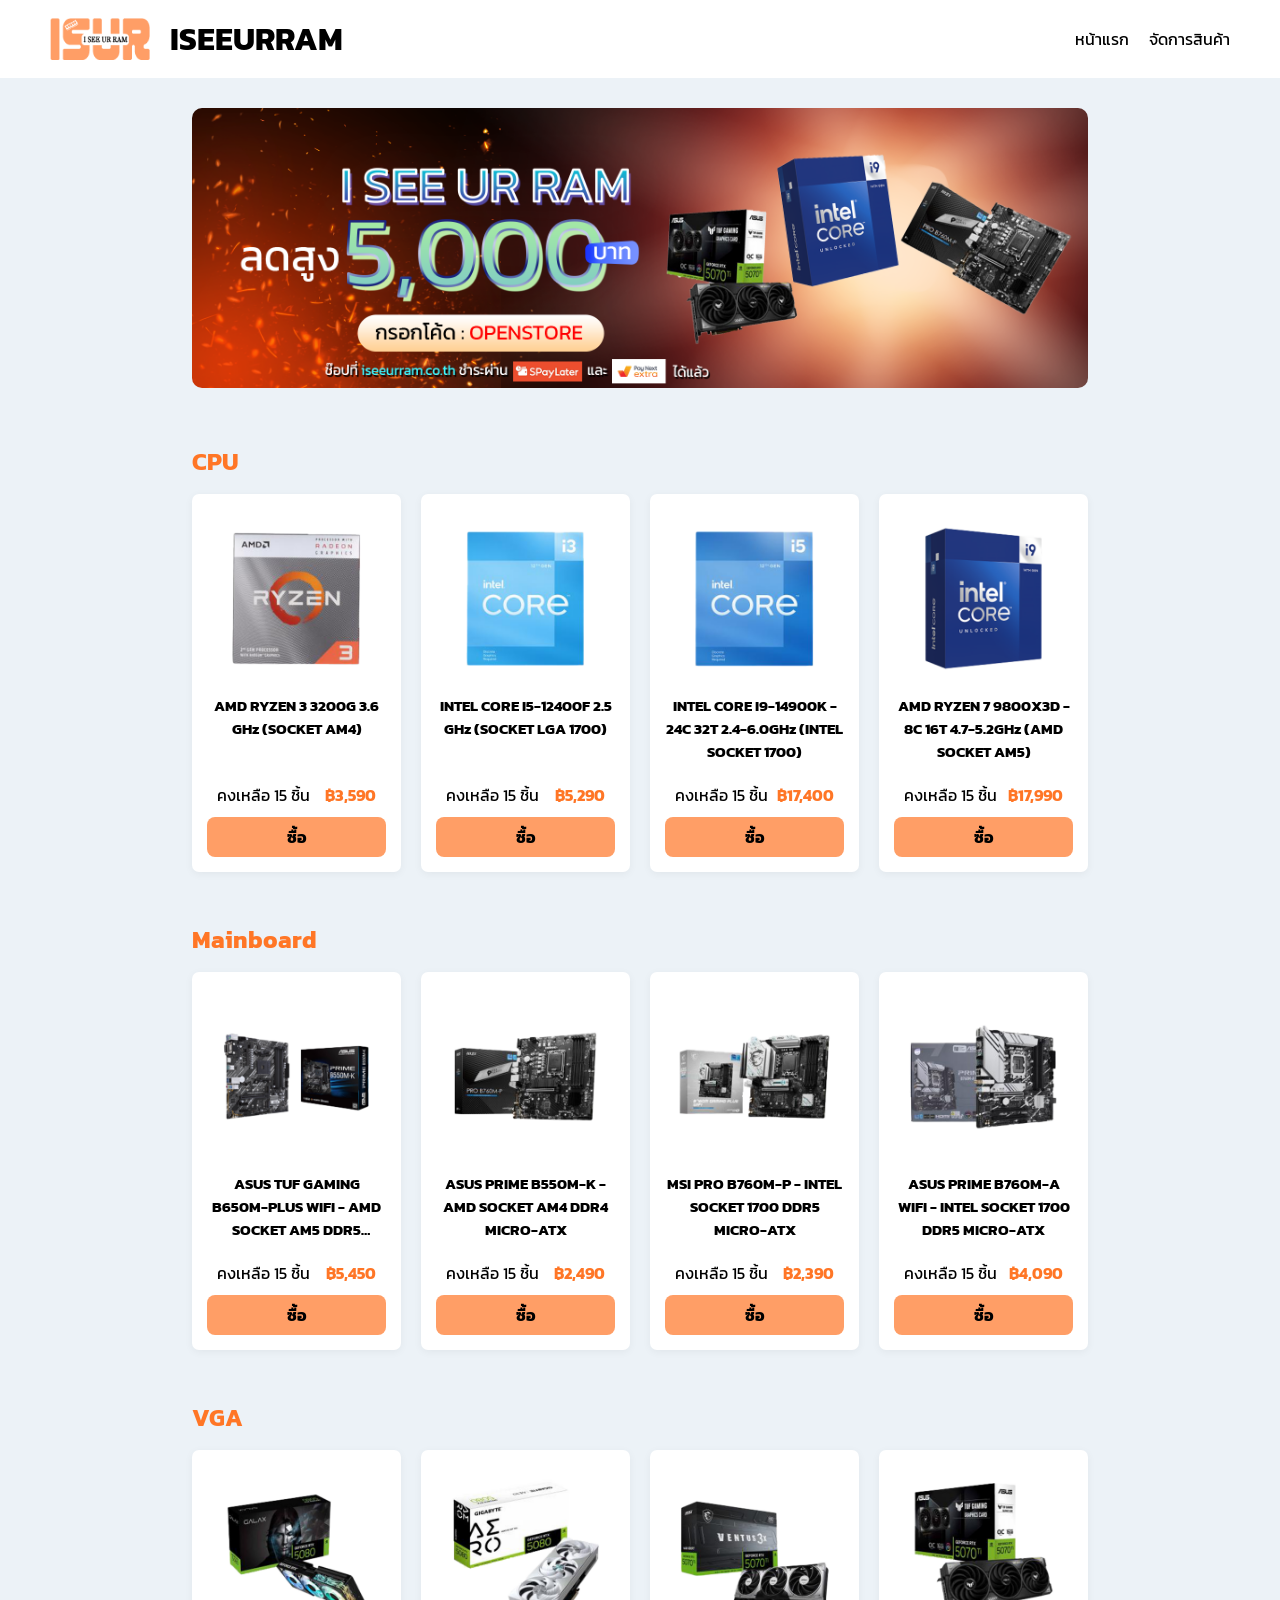
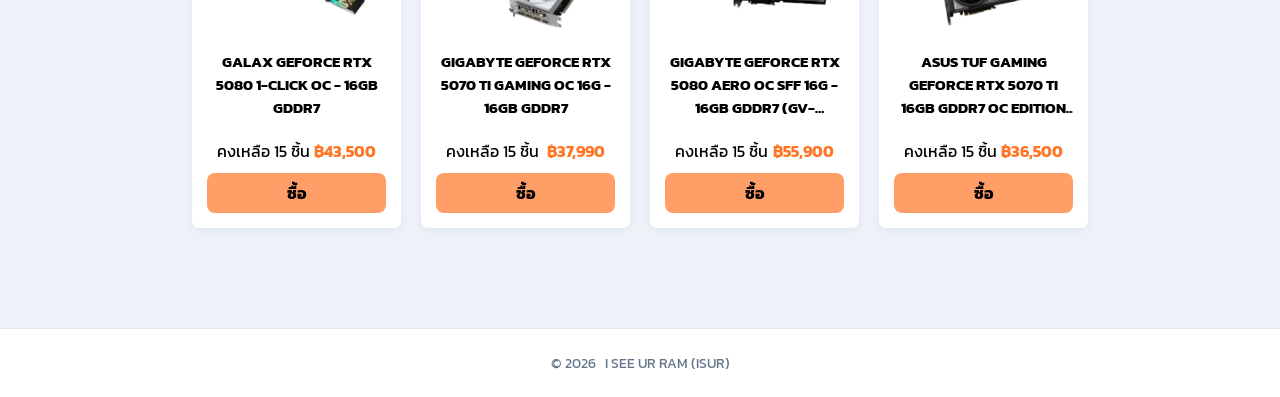
<file: index.html>
<!doctype html>
<html lang="en">
  <head>
    <meta charset="UTF-8" />
    <meta name="viewport" content="width=device-width, initial-scale=1.0" />
    <title>Home</title>
    <link rel="stylesheet" href="style.css" />
  </head>
  <body>
    <div class="header">
      <div class="logo">
        <img
          src="./images/Logo.png"
          alt=""
          style="width: 100px; height: auto"
        />
        <a href="index.html" style="color: black">
          <h1>ISEEURRAM</h1>
        </a>
      </div>

      <div class="main-menu">
        <a href="index.html">หน้าแรก</a>
        <a href="admin.html">จัดการสินค้า</a>
      </div>
    </div>

    <div class="banner">
      <img src="./images/Banner.png" alt="" />
    </div>

    <div class="section-seller">
      <h2>CPU</h2>

      <div class="seller">
        <div class="card">
          <div>
            <img src="./images/PCPU/p1CPU.png" alt="" />
            <h3>AMD RYZEN 3 3200G 3.6 GHz (SOCKET AM4)</h3>
          </div>

          <div>
            <div>
              <div class="product-detail">
                <p>คงเหลือ 15 ชิ้น</p>
                <h3>฿3,590</h3>
              </div>
              <button>ซื้อ</button>
            </div>
          </div>
        </div>
        <div class="card">
          <div>
            <img src="./images/PCPU/p2CPU.png" alt="" />
            <h3>INTEL CORE I5-12400F 2.5 GHz (SOCKET LGA 1700)</h3>
          </div>

          <div>
            <div class="product-detail">
              <p>คงเหลือ 15 ชิ้น</p>
              <h3>฿5,290</h3>
            </div>
            <button>ซื้อ</button>
          </div>
        </div>
        <div class="card">
          <div>
            <img src="./images/PCPU/p3CPU.png" alt="" />
            <h3>
              INTEL CORE I9-14900K - 24C 32T 2.4-6.0GHz (INTEL SOCKET 1700)
            </h3>
          </div>

          <div>
            <div class="product-detail">
              <p>คงเหลือ 15 ชิ้น</p>
              <h3>฿17,400</h3>
            </div>
            <button>ซื้อ</button>
          </div>
        </div>
        <div class="card">
          <div>
            <img src="./images/PCPU/p4CPU.png" alt="" />
            <h3>AMD RYZEN 7 9800X3D - 8C 16T 4.7-5.2GHz (AMD SOCKET AM5)</h3>
          </div>

          <div>
            <div class="product-detail">
              <p>คงเหลือ 15 ชิ้น</p>
              <h3>฿17,990</h3>
            </div>
            <button>ซื้อ</button>
          </div>
        </div>
      </div>
    </div>

    <div class="section-seller">
      <h2>Mainboard</h2>

      <div class="seller">
        <div class="card">
          <div>
            <img src="./images/PMain/p1M.png" alt="" />
            <h3>ASUS TUF GAMING B650M-PLUS WIFI - AMD SOCKET AM5 DDR5 MICRO-ATX</h3>
          </div>

          <div>
            <div>
              <div class="product-detail">
                <p>คงเหลือ 15 ชิ้น</p>
                <h3>฿5,450</h3>
              </div>
              <button>ซื้อ</button>
            </div>
          </div>
        </div>
        <div class="card">
          <div>
            <img src="./images/PMain/p2Main.png" alt="" />
            <h3>ASUS PRIME B550M-K - AMD SOCKET AM4 DDR4 MICRO-ATX</h3>
          </div>

          <div>
            <div class="product-detail">
              <p>คงเหลือ 15 ชิ้น</p>
              <h3>฿2,490</h3>
            </div>
            <button>ซื้อ</button>
          </div>
        </div>
        <div class="card">
          <div>
            <img src="./images/PMain/p3Main.png" alt="" />
            <h3>
              MSI PRO B760M-P - INTEL SOCKET 1700 DDR5 MICRO-ATX
            </h3>
          </div>

          <div>
            <div class="product-detail">
              <p>คงเหลือ 15 ชิ้น</p>
              <h3>฿2,390</h3>
            </div>
            <button>ซื้อ</button>
          </div>
        </div>
        <div class="card">
          <div>
            <img src="./images/PMain/p4Main.png" alt="" />
            <h3>ASUS PRIME B760M-A WIFI - INTEL SOCKET 1700 DDR5 MICRO-ATX</h3>
          </div>

          <div>
            <div class="product-detail">
              <p>คงเหลือ 15 ชิ้น</p>
              <h3>฿4,090</h3>
            </div>
            <button>ซื้อ</button>
          </div>
        </div>
      </div>
    </div>

    <div class="section-seller">
      <h2>VGA</h2>

      <div class="seller">
        <div class="card">
          <div>
            <img src="./images/PVGA/p1VAG.png" alt="" />
            <h3>GALAX GEFORCE RTX 5080 1-CLICK OC - 16GB GDDR7</h3>
          </div>

          <div>
            <div>
              <div class="product-detail">
                <p>คงเหลือ 15 ชิ้น</p>
                <h3>฿43,500</h3>
              </div>
              <button>ซื้อ</button>
            </div>
          </div>
        </div>
        <div class="card">
          <div>
            <img src="./images/PVGA/p2VGA.png" alt="" />
            <h3>GIGABYTE GEFORCE RTX 5070 TI GAMING OC 16G - 16GB GDDR7</h3>
          </div>

          <div>
            <div class="product-detail">
              <p>คงเหลือ 15 ชิ้น</p>
              <h3>฿37,990</h3>
            </div>
            <button>ซื้อ</button>
          </div>
        </div>
        <div class="card">
          <div>
            <img src="./images/PVGA/p3VGA.png" alt="" />
            <h3>
              GIGABYTE GEFORCE RTX 5080 AERO OC SFF 16G - 16GB GDDR7 (GV-N5080AERO OC-16GD)
            </h3>
          </div>

          <div>
            <div class="product-detail">
              <p>คงเหลือ 15 ชิ้น</p>
              <h3>฿55,900</h3>
            </div>
            <button>ซื้อ</button>
          </div>
        </div>
        <div class="card">
          <div>
            <img src="./images/PVGA/p4VGA.png" alt="" />
            <h3>ASUS TUF GAMING GEFORCE RTX 5070 TI 16GB GDDR7 OC EDITION (TUF-RTX5070TI-O16G-GAMING)</h3>
          </div>

          <div>
            <div class="product-detail">
              <p>คงเหลือ 15 ชิ้น</p>
              <h3>฿36,500</h3>
            </div>
            <button>ซื้อ</button>
          </div>
        </div>
      </div>
    </div>

    <footer>
        © 2026   I SEE UR RAM (ISUR)
    </footer>

  </body>
</html>
</file>
<file: style.css>
@import url("https://fonts.googleapis.com/css2?family=Kanit:wght@300;400;500;600&display=swap");

* {
  margin: 0;
  padding: 0;
  box-sizing: border-box;
  font-family: "Kanit", sans-serif;
}

:root {
  --primary: #ff9e66;
  --secondary: #ff853e;
  --heading-text: #ff7626;
  --input-bg: #f8fafc;
  --border-color: #e2e8f0;
  --text-main: #0f172a;
  --text-muted: #64748b;
  --bg-body: rgb(236, 242, 247);
  --success-bg: #dcfce7;
  --success-text: #166534;
  --danger-bg: #fee2e2;
  --danger-text: #991b1b;
}

.header {
  display: flex;
  justify-content: space-between;
  background-color: rgb(255, 255, 255);
  align-items: center;
  padding: 15px;
  padding-left: 50px;
  padding-right: 50px;
}

body {
  background-color: rgb(236, 242, 247);
}

.logo {
  display: flex;
  align-items: center;
  gap: 20px;
  color: black;
}

a {
  text-decoration: none;
  color: black;
}

.main-menu {
  display: flex;
  gap: 20px;
}

.main-menu a {
  position: relative;
  display: inline-block;
}

.main-menu a::after {
  content: "";
  position: absolute;
  width: 0;
  height: 2px;
  bottom: -5px;
  left: 50%;
  transform: translateX(-50%);
  background-color: black;
  transition: width 0.3s ease-in-out;
}

.main-menu a:hover::after {
  width: 100%;
}

.section-seller {
  width: 70%;
  margin-left: auto;
  margin-right: auto;
  margin-top: 50px;
}

.section-seller h2 {
  margin-bottom: 15px;
}

.section-seller h2 {
  color: var(--heading-text);
}

.card-seller {
  background-color: white;
  padding: 20px;
  border-radius: 10px;
}

.seller {
  width: 100%;
  display: flex;
  gap: 20px;
}

.card {
  background-color: white;
  text-align: center;
  border-radius: 7px;
  padding: 15px;
  width: 25%;
  height: auto;
  display: flex;
  flex-direction: column;
  justify-content: space-between;
  box-shadow: 0 2px 8px rgb(0, 0, 0, 0.05);
  transition:
    transform 0.3s ease,
    box-shadow 0.3s ease;
}

.card:hover {
  transform: translateY(-5px);
  box-shadow: 0 8px 20px rgb(0, 0, 0, 0.12);
}

.card h3 {
  display: -webkit-box;
  -webkit-line-clamp: 3;
  -webkit-box-orient: vertical;
  overflow: hidden;
  font-size: 15px;
}

.card img {
  width: 100%;
  height: auto;
}

.product-detail {
  display: flex;
  justify-content: space-between;
  width: 100%;
  padding: 10px;
  margin-top: 10px;
}

.product-detail h3 {
  font-size: 16px;
  color: var(--heading-text);
}

.seller button {
  width: 100%;
  padding: 8px;
  background-color: var(--primary);
  border-radius: 8px;
  border-width: 0;
  font-weight: bold;
  font-size: 16px;
  cursor: pointer;

  transition: 0.5s;
}

.seller button:hover {
  background-color: var(--heading-text);
}

.banner {
  width: 70%;
  margin-left: auto;
  margin-right: auto;
  margin-top: 30px;
}

.banner img {
  width: 100%;
  height: auto;
  border-radius: 10px;
}

footer {
  text-align: center;
  padding: 1.5rem;
  color: var(--text-muted);
  font-size: 0.85rem;
  border-top: 1px solid var(--border-color);
  background-color: white;
  margin-top: auto;
  margin-top: 100px;
}

/* --------------------------------------------------------------- */
/* manage page */

.card-body {
  background-color: white;
  width: 100%;
  padding: 30px;
  border-radius: 12px;
  margin-top: 1.5rem;
}

.form-grid {
  display: grid;
  grid-template-columns: 1fr 1fr;
  gap: 1.5rem;
  margin-bottom: 1.5rem;
}

.form-group {
  margin-bottom: 1rem;
}

.form-group input {
  width: 100%;
  padding: 10px 16px;
  background-color: var(--input-bg);
  border: 1px solid #cbd5e1;
  border-radius: 8px;
  font-family: inherit;
  font-size: 0.95rem;
  color: var(--text-main);
  transition: all 0.2s;
}

.form-group input:focus {
  outline: none;
  border-color: var(--primary);
  box-shadow: 0 0 0 3px rgba(79, 70, 229, 0.1);
}

.form-group select {
  width: 100%;
  padding: 10px 16px;
  line-height: 1.5;
  background-color: var(--input-bg);
  border: 1px solid #cbd5e1;
  border-radius: 8px;
  font-family: inherit;
  font-size: 0.95rem;
  color: var(--text-main);

  appearance: none;
  -webkit-appearance: none;
}

.form-group select:focus {
  outline: none;
  border-color: var(--primary);
  box-shadow: 0 0 0 3px rgba(79, 70, 229, 0.1);
}

.form-label {
  display: block;
  font-size: 0.9rem;
  font-weight: 500;
  color: #334155;
  margin-bottom: 6px;
}

.upload-zone {
  border: 2px dashed #cbd5e1;
  border-radius: 12px;
  padding: 2.5rem;
  text-align: center;
  cursor: pointer;
  transition: all 0.2s;
  background-color: #ffffff;
  width: 100%;

  min-height: 180px;
  display: flex;
  flex-direction: column;
  justify-content: center;
  align-items: center;
  position: relative;
}

.upload-zone:hover {
  border-color: var(--primary);
  background-color: var(--bg-body);
}

.upload-icon {
  font-size: 40px;
  color: #94a3b8;
  margin-bottom: 10px;
}

.upload-text {
  color: var(--text-muted);
  font-size: 0.9rem;
}

.upload-text span {
  color: var(--secondary);
  font-weight: 500;
}

.btn-group {
  display: flex;
  justify-content: flex-end;
  gap: 12px;
  margin-top: 2rem;
  padding-top: 1.5rem;
  border-top: 1px solid var(--border-color);
}

.btn {
  display: inline-flex;
  align-items: center;
  gap: 8px;
  padding: 10px 20px;
  border-radius: 8px;
  font-family: inherit;
  font-size: 0.95rem;
  font-weight: 500;
  cursor: pointer;
  transition: all 0.2s;
  border: none;
}

.btn-primary {
  background-color: var(--primary);
  color: white;
  box-shadow: 0 1px 2px rgba(0, 0, 0, 0.1);
}

.btn-primary:hover {
  background-color: var(--secondary);
}

.btn-outline {
  background-color: transparent;
  border: 1px solid #cbd5e1;
  color: #334155;
}

.btn-outline:hover {
  background-color: var(--bg-body);
}

.page-header {
  margin-bottom: 2rem;
}

.page-title {
  font-size: 1.5rem;
  font-weight: 600;
}

.page-subtitle {
  color: var(--text-muted);
  font-size: 0.95rem;
  margin-top: 4px;
}

.card-header {
  padding: 1.5rem;
  border-bottom: 1px solid var(--border-color);
  display: flex;
  justify-content: space-between;
  align-items: center;
}

.card-title {
  font-size: 1.1rem;
  font-weight: 600;
  display: flex;
  align-items: center;
  gap: 8px;
}

.card-title i {
  color: var(--primary);
}

.form-control {
  width: 100%;
  padding: 10px 16px;
  background-color: var(--input-bg);
  border: 1px solid #cbd5e1;
  border-radius: 8px;
  font-family: inherit;
  font-size: 0.95rem;
  color: var(--text-main);
  transition: all 0.2s;
}

.search-box {
  position: relative;
  width: 250px;
}

.search-box input {
  padding-left: 36px;
}

.search-box i {
  position: absolute;
  left: 12px;
  top: 50%;
  transform: translateY(-50%);
  color: #94a3b8;
}

.table-responsive {
  overflow: auto;
}

.data-table {
  width: 100%;
  border-collapse: collapse;
  text-align: left;
}

.data-table th {
  background-color: var(--bg-body);
  color: var(--text-muted);
  font-size: 0.85rem;
  font-weight: 600;
  text-transform: uppercase;
  padding: 12px 24px;
  border-bottom: 1px solid var(--border-color);
}

.data-table td {
  padding: 16px 24px;
  border-bottom: 1px solid var(--border-color);
  color: var(--text-muted);
  font-size: 0.95rem;
  vertical-align: middle;
}

.data-table tr:hover td {
  background-color: var(--bg-body);
}

.data-table tr:last-child td {
  border-bottom: none;
}

.text-center {
  text-align: center;
}

.text-right {
  text-align: right;
}

.img-placeholder {
  width: 40px;
  height: 40px;
  background-color: #f1f5f9;
  border: 1px solid #e2e8f0;
  border-radius: 6px;
  display: flex;
  justify-content: center;
  align-items: center;
  color: #cbd5e1;
  margin: 0 auto;
}

.badge {
  display: inline-block;
  padding: 4px 10px;
  border-radius: 99px;
  font-size: 0.8rem;
  font-weight: 600;
}

.badge-success {
  background-color: var(--success-bg);
  color: var(--success-text);
}

.badge-info {
  background-color: var(--primary);
  color: white;
  border: 1px solid #fedbc7;
}

.action-btns {
  display: flex;
  justify-content: flex-end;
  gap: 8px;
}

.btn-icon {
  width: 32px;
  height: 32px;
  border-radius: 6px;
  display: flex;
  justify-content: center;
  align-items: center;
  cursor: pointer;
  background-color: transparent;
  border: none;
  transition: 0.2s;
  font-size: 18px;
}

.btn-edit {
  color: #2563eb;
}

.btn-edit:hover {
  background-color: #fef2f2;
}

.btn-delete {
  color: #dc2626;
}

.btn-delete:hover {
  background-color: #fef2f2;
}

.pagination-container {
  padding: 16px 24px;
  border-top: 1px solid var(--border-color);
  display: flex;
  justify-content: space-between;
  align-items: center;
  background-color: white;
  font-size: 0.9rem;
}

.pagination {
  display: flex;
  gap: 4px;
}

.page-item {
  padding: 4px 12px;
  border: 1px solid #cbd5e1;
  background-color: white;
  color: var(--text-muted);
  border-radius: 6px;
  cursor: pointer;
}

.page-item.active {
  background-color: var(--bg-body);
  cursor: not-allowed;
  opacity: 0.7;
}
</file>
